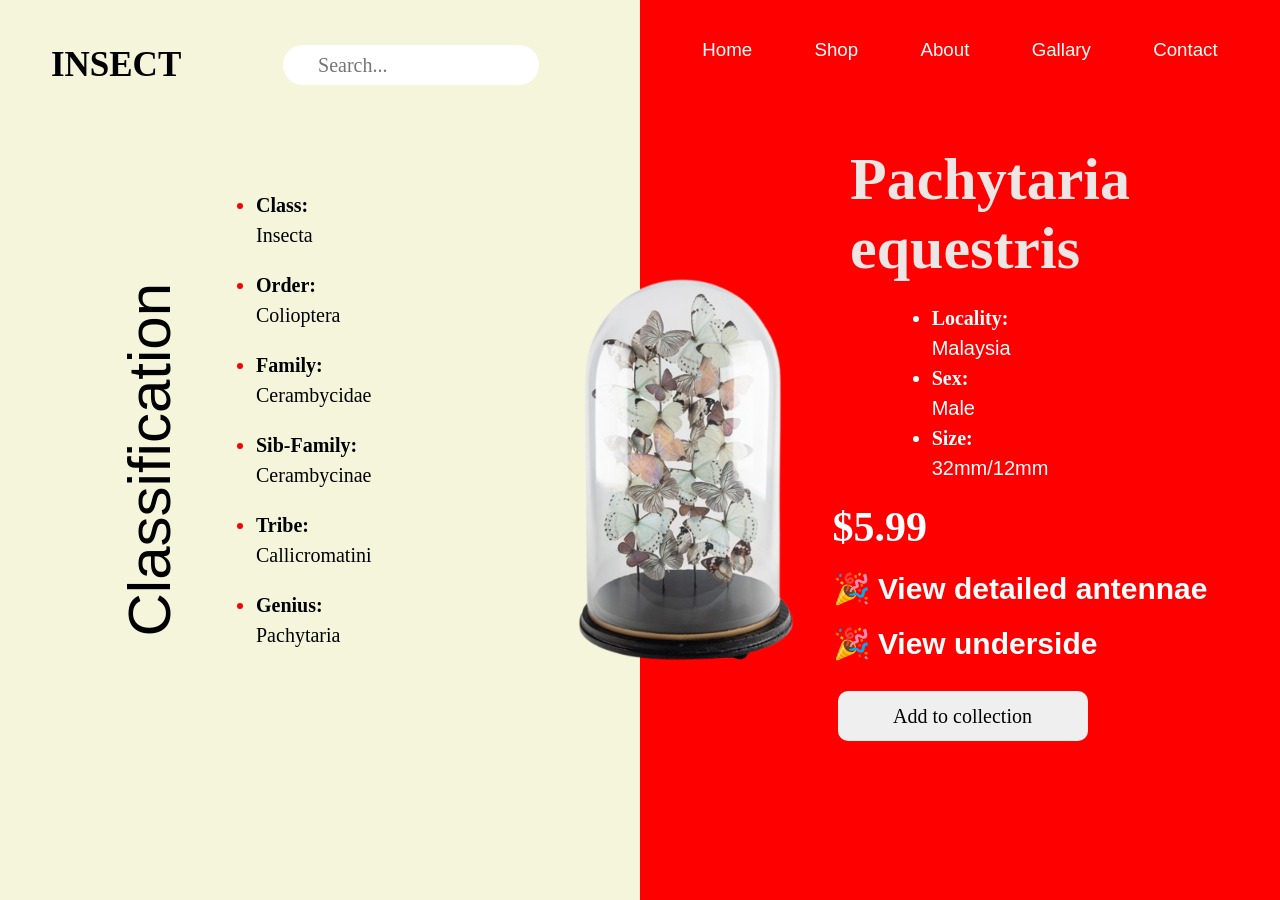
<file: Frontend/Tasks/task2/index.html>
<!DOCTYPE html>
<html lang="en">

<head>
    <meta charset="UTF-8">
    <meta name="viewport" content="width=device-width, initial-scale=1.0">
    <title></title>
    <link rel="stylesheet" href="style.css">
</head>

<body>
    <div class="main">
        <img src="insect.png">
        <!-- <h1>hello</h1> -->
        <div class="left">
            
            
            <nav>
                <h1>INSECT</h1>
                <input type="search" placeholder=" Search...">
            </nav>

            <h1 class="h1">Classification</h1>
            <ul class="classification-list">
                <li><strong>Class:</strong><br>Insecta</li>
                <li><strong>Order:</strong><br>Colioptera</li>
                <li><strong>Family:</strong><br>Cerambycidae</li>
                <li><strong>Sib-Family:</strong><br>Cerambycinae</li>
                <li><strong>Tribe:</strong><br>Callicromatini</li>
                <li><strong>Genius:</strong><br>Pachytaria</li>
            </ul>
        </div>

        <div class="right">
            <nav>
                <h3>Home</h3>
                <h3>Shop</h3>
                <h3>About</h3>
                <h3>Gallary</h3>
                <h3>Contact</h3>
            </nav>

            <div class="content">
                <h1>Pachytaria <br> equestris</h1>
                <div class="info1">
                    <ul>
                        <li><strong>Locality:</strong> <br>Malaysia</li>
                        <li><strong>Sex:</strong> <br>Male</li>
                        <li><strong>Size:</strong> <br>32mm/12mm</li>
                    </ul>
                </div>
                <div class="info2">
                    <h2>$5.99</h2>
                    <h4>🎉 View detailed antennae</h4>
                    <h4>🎉 View underside</h4>
                    <button>Add to collection</button>
                </div>
            </div>
        </div>
    </div>
</body>

</html>
</file>
<file: Frontend/Tasks/task2/style.css>
*{
margin: 0;
padding: 0;
box-sizing: border-box;
font-family: 'helvetica neue';
}
html,
body{
height: 100%;
width: 100%;
}


.main{
    height: 100%;
    width: 100%;
    background-color: rgb(16, 222, 154);
}

.main img{
    position: absolute;
    height: 400px;
    top: 30%;
    left: 38%;
    transform: translate(-50% -50%);
    z-index: 999;
}


.left{
    height: 100%;
    width: 50%;
    background-color: beige;

}
.right{
    height: 100%;
    width: 50%;
    background-color: red;
    position: absolute;
    right: 0;
    top: 0;
}

.left nav{
    height: 10%;
    width: 100%;
    /* background-color: aqua; */
    display: flex;
    align-items: center;
    justify-content: space-around;
}

.left nav input{
    width: 40%;
    height: 40px;
    line-height: 40px;
    border: none;
    border-radius: 50px;
    font-size: 20px;
    padding: 0 30px;
    margin-right: 50px;
}

.left nav input, h1{
    margin-top: 40px;
}

.left nav h1{
    font-family:Cambria, Cochin, Georgia, Times, 'Times New Roman', serif;
    font-size: 35px;
    font-weight: 600;
}


.classification-list{
    list-style: disc;
    padding-left:40% ;
    margin-top: 100px;
    
}

.classification-list li{
    margin-bottom: 20px;
    font-size: 20px;
    line-height: 1.5;
    font-weight: 500;
}

.classification-list li::marker{
    color: red;
}


.left .h1{
     /* color: red; */
    position: absolute;
    left: 9%;
    top: 27%;
    transform-origin: center;
    writing-mode: vertical-rl;
    transform: rotate(180deg);
    font-family: 'Gill Sans', 'Gill Sans MT', Calibri, 'Trebuchet MS', sans-serif;
    font-size: 60px;
    font-weight: 500;
}


.right nav{
    height: 40px;
    width: 100%;
    margin-top: 30px;
    display: flex;
    align-items: center;
    justify-content: space-evenly;
}

.right nav h3{
    font-family: 'Gill Sans', 'Gill Sans MT', Calibri, 'Trebuchet MS', sans-serif;
    font-weight: 400;
    color: white;
}


.content{
    height: 70vh;
    display: flex;
    flex-direction: column;
    justify-content: center;
    align-items: center;
    margin-left: 60px;
}

.content h1{
    font-size: 60px;
    color: rgb(238, 229, 229);
    font-weight: 600;
    margin-top:20%;

}

.content .info1{
    font-size: 20px;
    margin-top: 20px;
    line-height: 1.5;

}

.content .info2{
    font-size: 28px;
    margin-top: 20px;
    margin-left: 60px;
    color: white;
    
}

.content .info2 h4{
    margin-top: 20px;
    font-family: 'Gill Sans', 'Gill Sans MT', Calibri, 'Trebuchet MS', sans-serif;
    font-size: 30px;
    font-weight: 600;
}


.content .info1 ul li  {
    font-family: 'Segoe UI', Tahoma, Geneva, Verdana, sans-serif;
    color: white;
}

.content button {
    height: 50px;
    width: 250px;
    margin-top: 30px;
    margin-left: 5px;
    font-size: 20px;
    font-family: Cambria, Cochin, Georgia, Times, 'Times New Roman', serif;
    border-radius: 10px;
    border: none;
}
</file>
